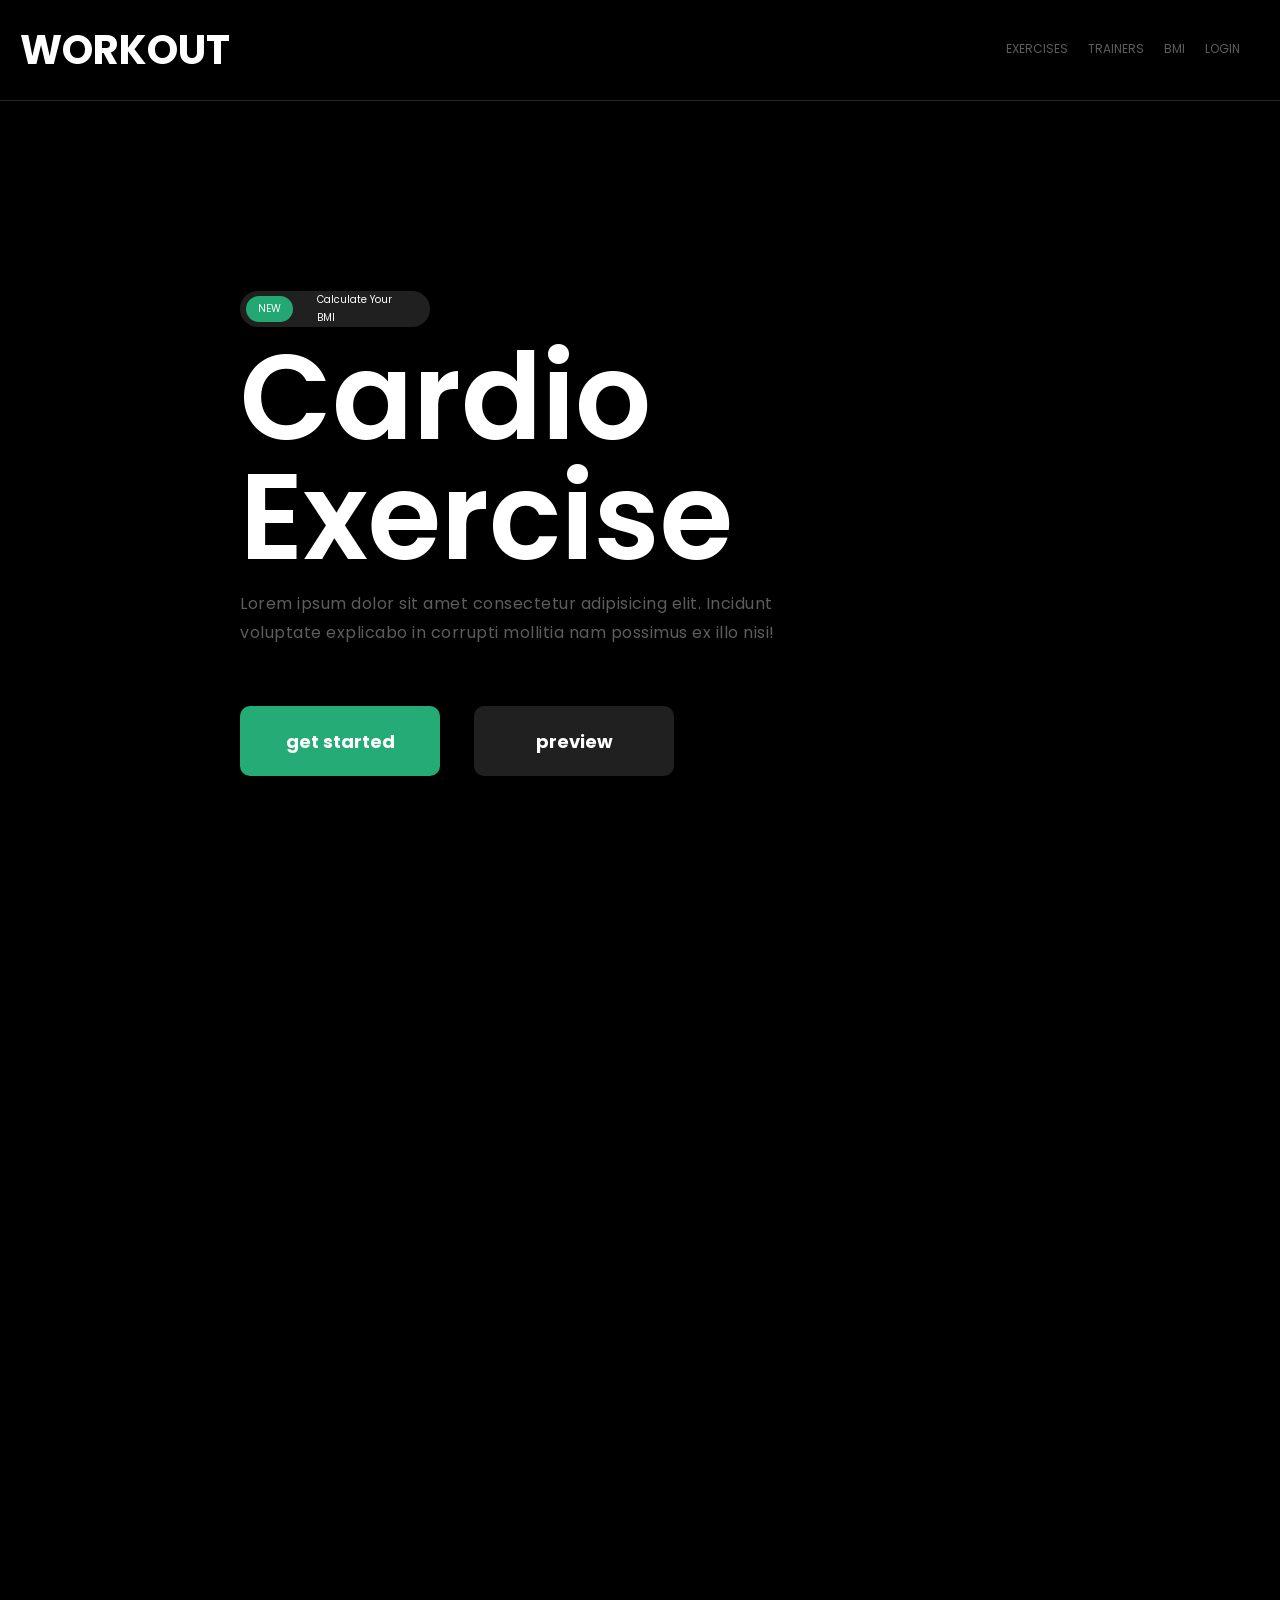
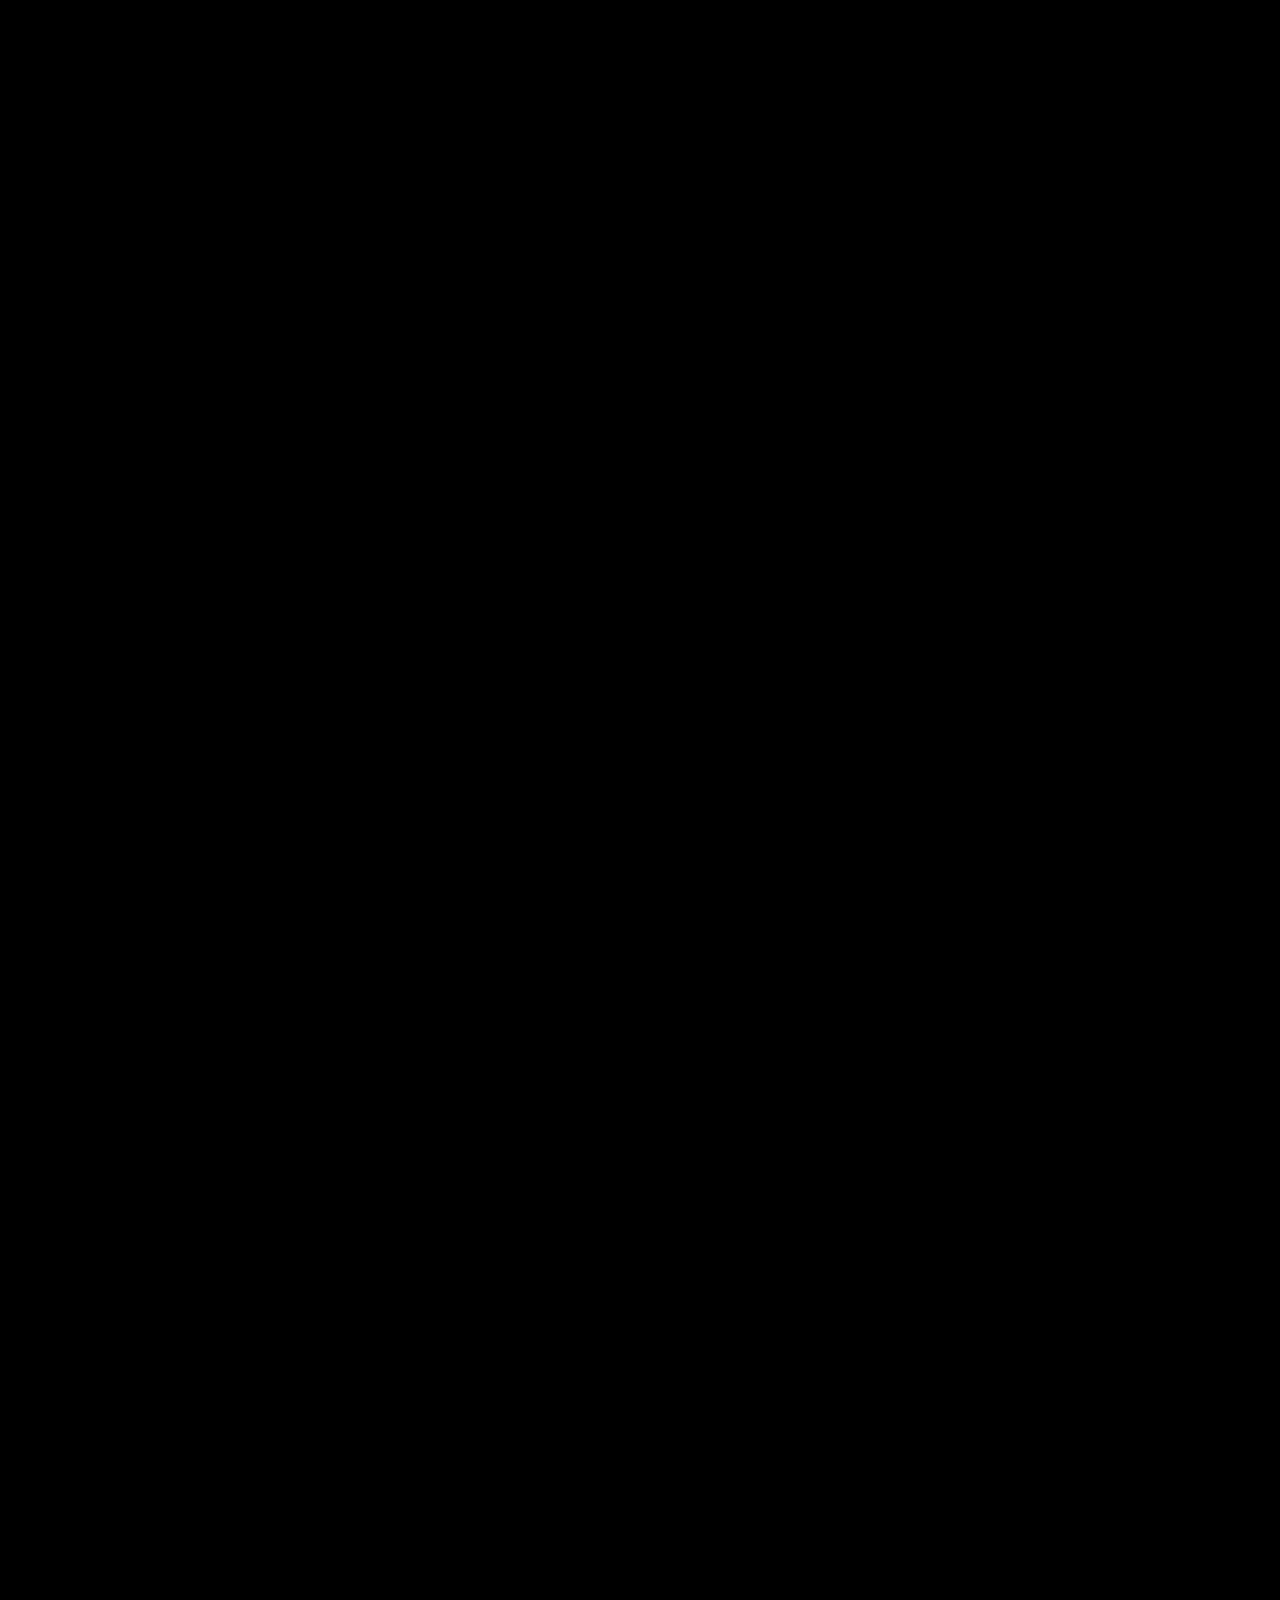
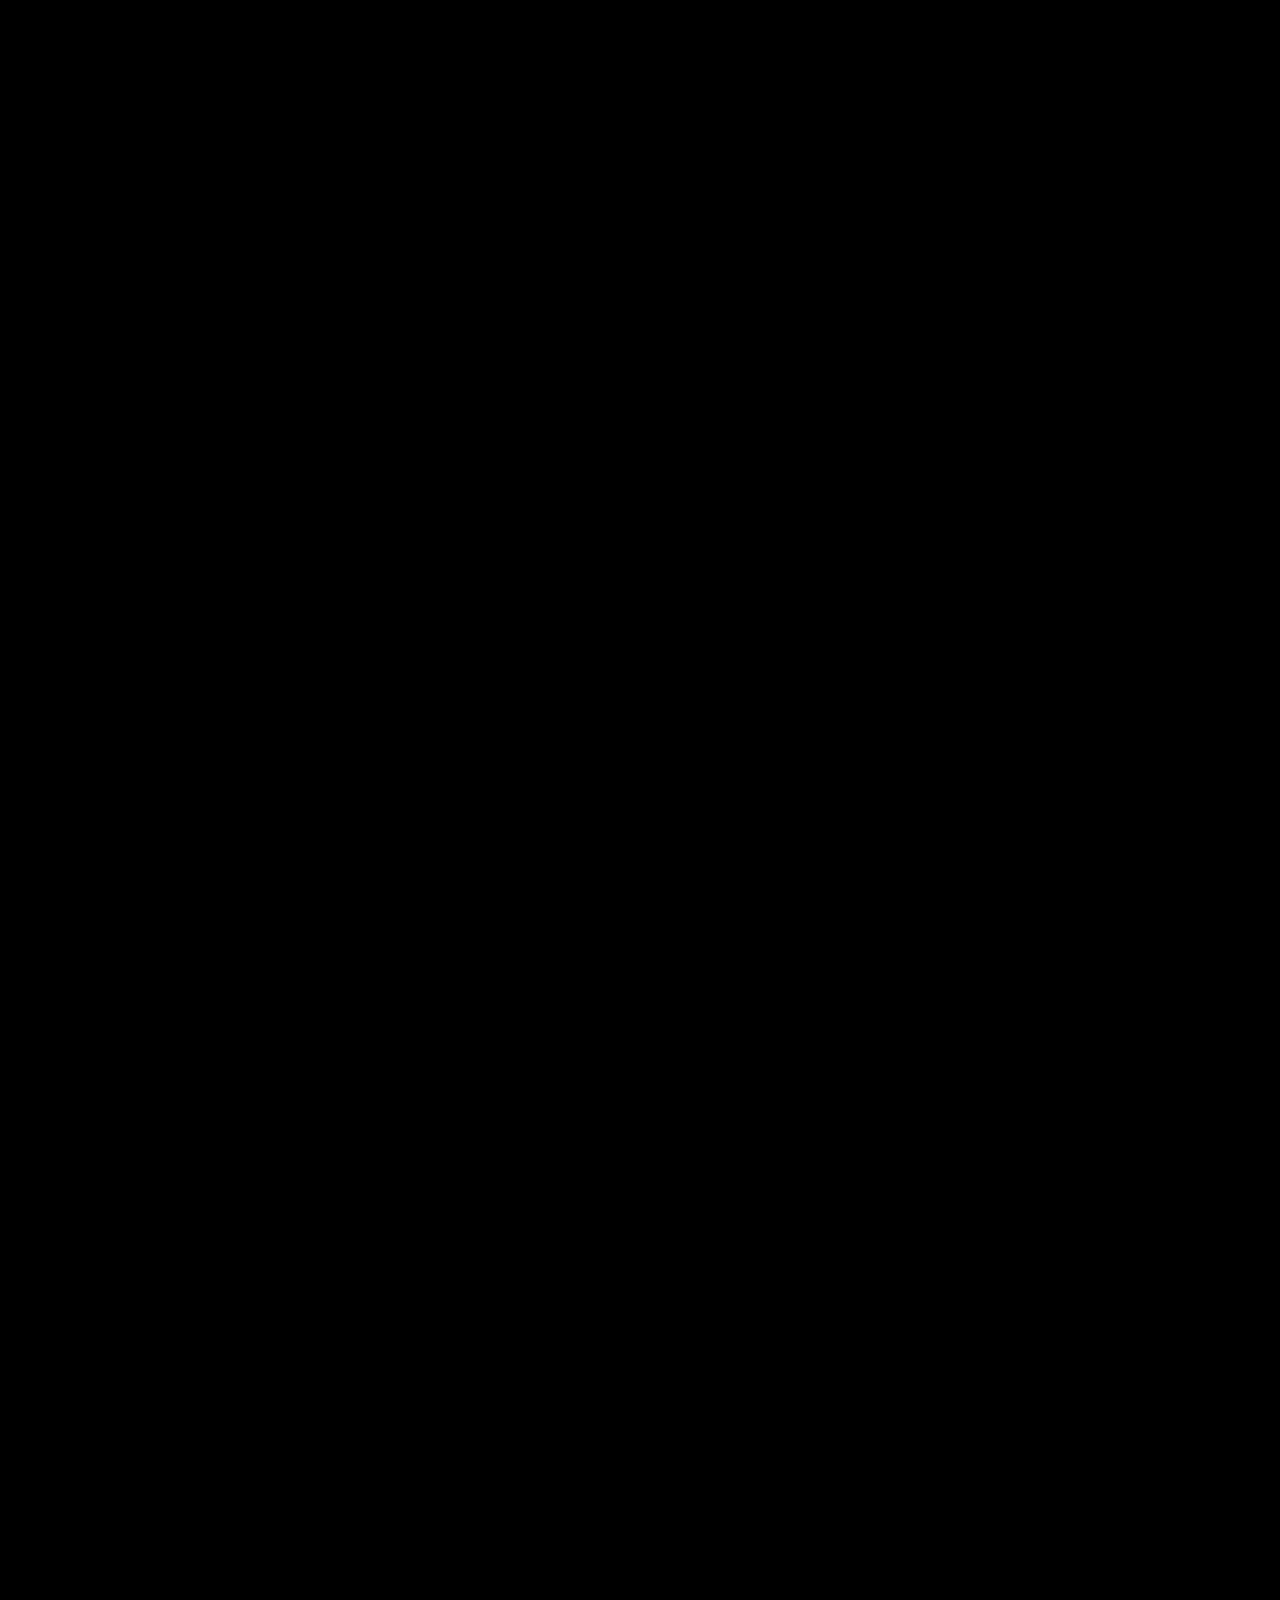
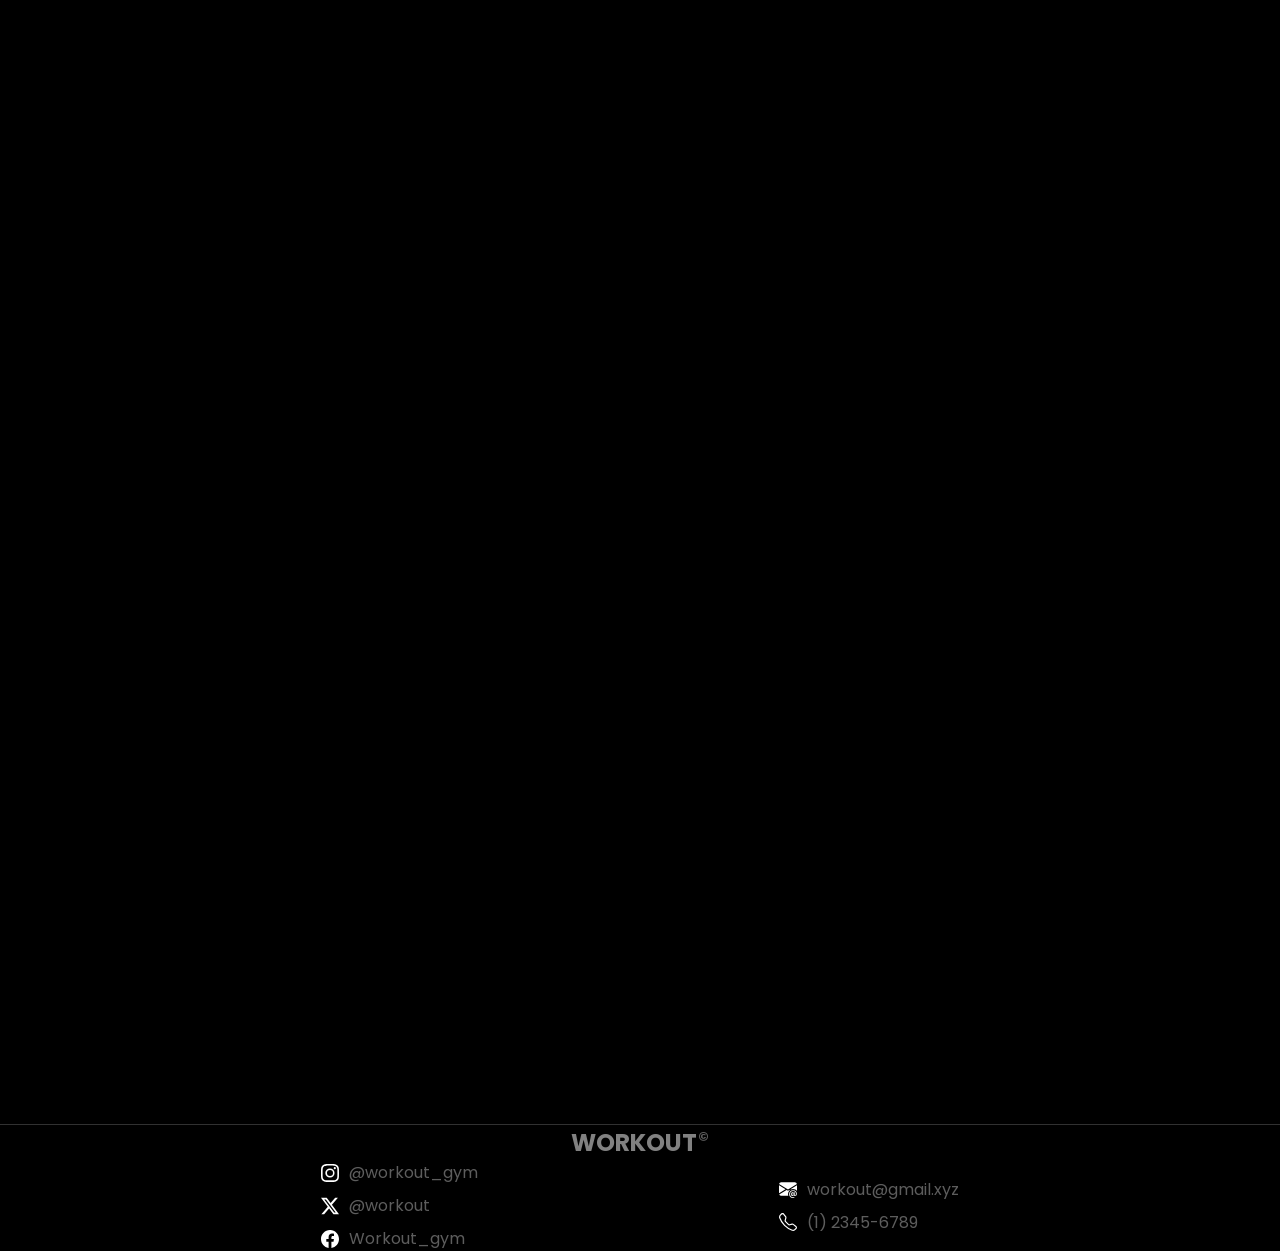
<file: index.html>
<!doctype html>
<html lang="en">
    <head>
        <meta charset="UTF-8" />
        <meta name="viewport" content="width=device-width, initial-scale=1.0" />
        <title>Workout</title>
        <link rel="stylesheet" href="./assets/css/style.css" />

        <link
            href="https://fonts.googleapis.com/css2?family=Poppins:ital,wght@0,100;0,200;0,300;0,400;0,500;0,600;0,700;0,800;0,900;1,100;1,200;1,300;1,400;1,500;1,600;1,700;1,800;1,900&display=swap"
            rel="stylesheet"
        />
        <link rel="stylesheet" href="https://fonts.googleapis.com/css2?family=Material+Symbols+Outlined:opsz,wght,FILL,GRAD@20..48,100..700,0..1,-50..200&icon_names=arrow_forward" />
    </head>
    <body>
        <header>
            <a href="index.html" class="header-logo">WORKOUT</a>
            <nav class="menu-desk">
                <a href="#videos">exercises</a>
                <a href="#exercises">trainers</a>
                <a href="bmi.html">BMI</a>
                <a href="error.html">login</a>
            </nav>

            <nav class="menu-mobile-icon">
                <div class="bar-1"></div>
                <div class="bar-2"></div>
                <div class="bar-3"></div>
            </nav>
            <nav class="menu-mobile">
                <a href="#videos">exercises</a>
                <a href="#exercises">trainers</a>
                <a href="bmi.html">BMI</a>
                <a href="error.html">login</a>
            </nav>
        </header>
        <main class="banner hidden container">
            <div>
                <div class="link-banner">
                    <a class="selected" href="error.html">NEW</a>
                    <a href="bmi.html">Calculate Your BMI</a>
                </div>
                <div class="banner-texts">
                    <h1>Cardio Exercise</h1>
                    <p>Lorem ipsum dolor sit amet consectetur adipisicing elit. Incidunt voluptate explicabo in corrupti mollitia nam possimus ex illo nisi!</p>
                    <button class="selected">get started</button>
                    <button>preview</button>
                    <img src="./assets/img/image1-no-bg.png" alt="" />
                </div>
            </div>
            <div class="banner-aside">
                <div class="banner-aside-infomation--time">
                    <h2>38:14</h2>
                    <p>TIME</p>
                </div>
                <div class="banner-aside-infomation--calories">
                    <h3>165</h3>
                    <p>EST CALORIES</p>
                </div>
            </div>
        </main>
        <section class="videos container hidden">
            <div class="text-section">
                <h5 id="videos">Popular Exercises</h5>

                <a href="error.html">see more exercises</a>
            </div>

            <!-- map nas tumbs dos videos -->
            <div class="flex-grid">
                <div id="videos-thumb"></div>
            </div>
        </section>
        <section class="container hidden">
            <div class="workout-program">
                <h1>Workout Program Made For You <img src="assets/img/icon yellow.png" alt="" /></h1>
                <p>
                    Lorem ipsum dolor sit amet, consectetur adipisicing elit. Qui nobis eum dignissimos suscipit animi magni sit quibusdam nesciunt, similique explicabo.
                    <button><a href="error.html">Get Started</a></button>
                </p>
            </div>
            <div class="flex-img-trainers">
                <div class="grid-img-trainers">
                    <div class="grid-1">
                        <img src="assets/img/image9.png" alt="" />
                        <p>Emily Johnson</p>
                        <span>Trainer</span>
                    </div>
                    <div class="grid-2">
                        <img src="assets/img/image11.png" alt="" />

                        <p>Olivia Parker</p>
                        <span>Trainer</span>
                    </div>
                </div>

                <div class="img-trainer-lg">
                    <img src="assets/img/image10.png" alt="" />

                    <p>Michael Anderson</p>
                    <span>Trainer</span>
                </div>
            </div>
        </section>
        <section class="list-exercises container hidden" id="exercises">
            <!-- map dos exercicios  -->
        </section>
        <footer>
            <h2>WORKOUT <span>©</span></h2>

            <div class="contact">
                <div class="media">
                    <div class="media-icon"><img src="assets/img/instagram.svg" alt="" /><span>@workout_gym</span></div>
                    <div class="media-icon"><img src="assets/img/twitter-x.svg" alt="" /><span>@workout</span></div>
                    <div class="media-icon"><img src="assets/img/facebook.svg" alt="" /><span> Workout_gym</span></div>
                </div>
                <div class="media">
                    <div class="media-icon"><img src="assets/img/email.svg" alt="" /> <span>workout@gmail.xyz</span></div>
                    <div class="media-icon"><img src="assets/img/telephone.svg" alt="" /> <span>(1) 2345-6789</span></div>
                </div>
            </div>
        </footer>
    </body>
    <script src="./assets/javaScript/thumb.js"></script>
    <script src="./assets/javaScript/menu.js"></script>
    <script src="./assets/javaScript/exercises.js"></script>
</html>
</file>
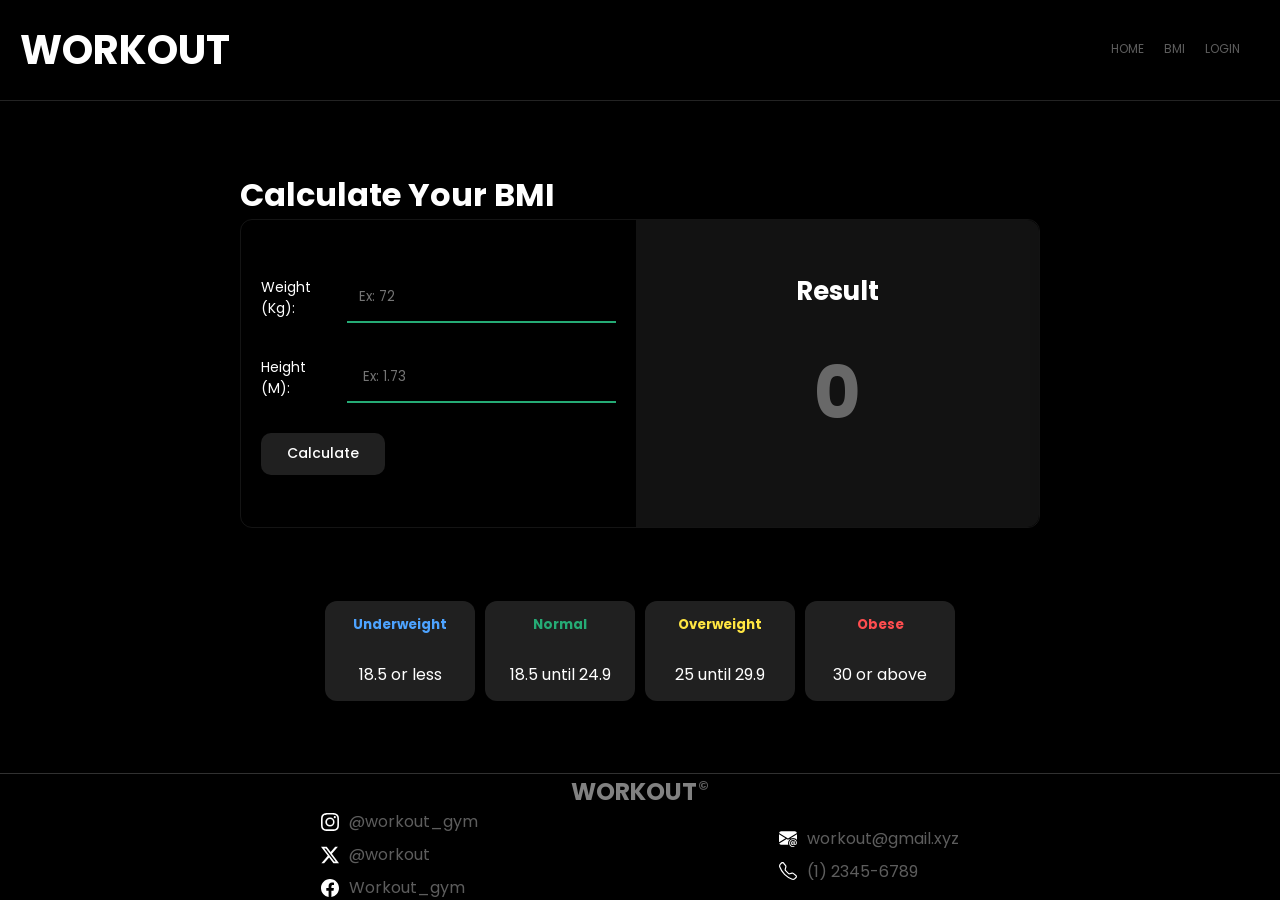
<file: bmi.html>
<!doctype html>
<html lang="en">
    <head>
        <meta charset="UTF-8" />
        <meta name="viewport" content="width=device-width, initial-scale=1.0" />
        <link rel="stylesheet" href="./assets/css/style.css" />

        <link
            href="https://fonts.googleapis.com/css2?family=Poppins:ital,wght@0,100;0,200;0,300;0,400;0,500;0,600;0,700;0,800;0,900;1,100;1,200;1,300;1,400;1,500;1,600;1,700;1,800;1,900&display=swap"
            rel="stylesheet"
        />
        <link rel="stylesheet" href="https://fonts.googleapis.com/css2?family=Material+Symbols+Outlined:opsz,wght,FILL,GRAD@20..48,100..700,0..1,-50..200&icon_names=arrow_forward" />
        <title>Workout - BMI</title>
    </head>
    <body class="bmi-body">
        <header class="bmi-header">
            <a href="index.html" class="header-logo">WORKOUT</a>
            <nav class="menu-desk">
                <a href="index.html">Home</a>
                <a href="bmi.html">BMI</a>
                <a href="error.html">Login</a>
            </nav>

            <nav class="menu-mobile-icon">
                <div class="bar-1"></div>
                <div class="bar-2"></div>
                <div class="bar-3"></div>
            </nav>
            <nav class="menu-mobile">
                <a href="index.html">Home</a>
                <a href="bmi.html">BMI</a>
                <a href="error.html">Login</a>
            </nav>
        </header>

        <main class="bmi-main container hidden">
            <h1 class="hidden">Calculate Your BMI</h1>
            <div class="form-content">
                <form class="bmi-form">
                    <div class="bmi-form-input">
                        <label for="Weight">Weight (Kg):</label>
                        <input type="text" id="weight" name="weight" placeholder="Ex: 72" required />
                    </div>

                    <div class="bmi-form-input">
                        <label class="height" for="Height">Height (M):</label>
                        <input type="text" id="height" name="height" placeholder=" Ex: 1.73" required />
                    </div>

                    <button class="bmi-btn" id="calculate">Calculate</button>
                </form>

                <div class="bmi-result">
                    <h4 id="bmi-title">Result</h4>
                    <span id="bmi-value">0</span>
                    <p id="bmi-text"></p>
                </div>
            </div>

            <section class="bmi-results">
                <div class="bmi underweight">
                    <h5>Underweight</h5>
                    <p>18.5 or less</p>
                </div>
                <div class="bmi normal">
                    <h5>Normal</h5>
                    <p>18.5 until 24.9</p>
                </div>
                <div class="bmi overweight">
                    <h5>Overweight</h5>
                    <p>25 until 29.9</p>
                </div>
                <div class="bmi obese">
                    <h5>Obese</h5>
                    <p>30 or above</p>
                </div>
            </section>
        </main>
        <footer>
            <h2>WORKOUT <span>©</span></h2>

            <div class="contact">
                <div class="media">
                    <div class="media-icon"><img src="assets/img/instagram.svg" alt="" /><span>@workout_gym</span></div>
                    <div class="media-icon"><img src="assets/img/twitter-x.svg" alt="" /><span>@workout</span></div>
                    <div class="media-icon"><img src="assets/img/facebook.svg" alt="" /><span> Workout_gym</span></div>
                </div>
                <div class="media">
                    <div class="media-icon"><img src="assets/img/email.svg" alt="" /> <span>workout@gmail.xyz</span></div>
                    <div class="media-icon"><img src="assets/img/telephone.svg" alt="" /> <span>(1) 2345-6789</span></div>
                </div>
            </div>
        </footer>
        <script src="https://cdn.jsdelivr.net/npm/gsap@3/dist/gsap.min.js"></script>
        <script src="./assets/javaScript/menu.js"></script>
        <script src="assets/javaScript/BMI.js"></script>
    </body>
</html>
</file>
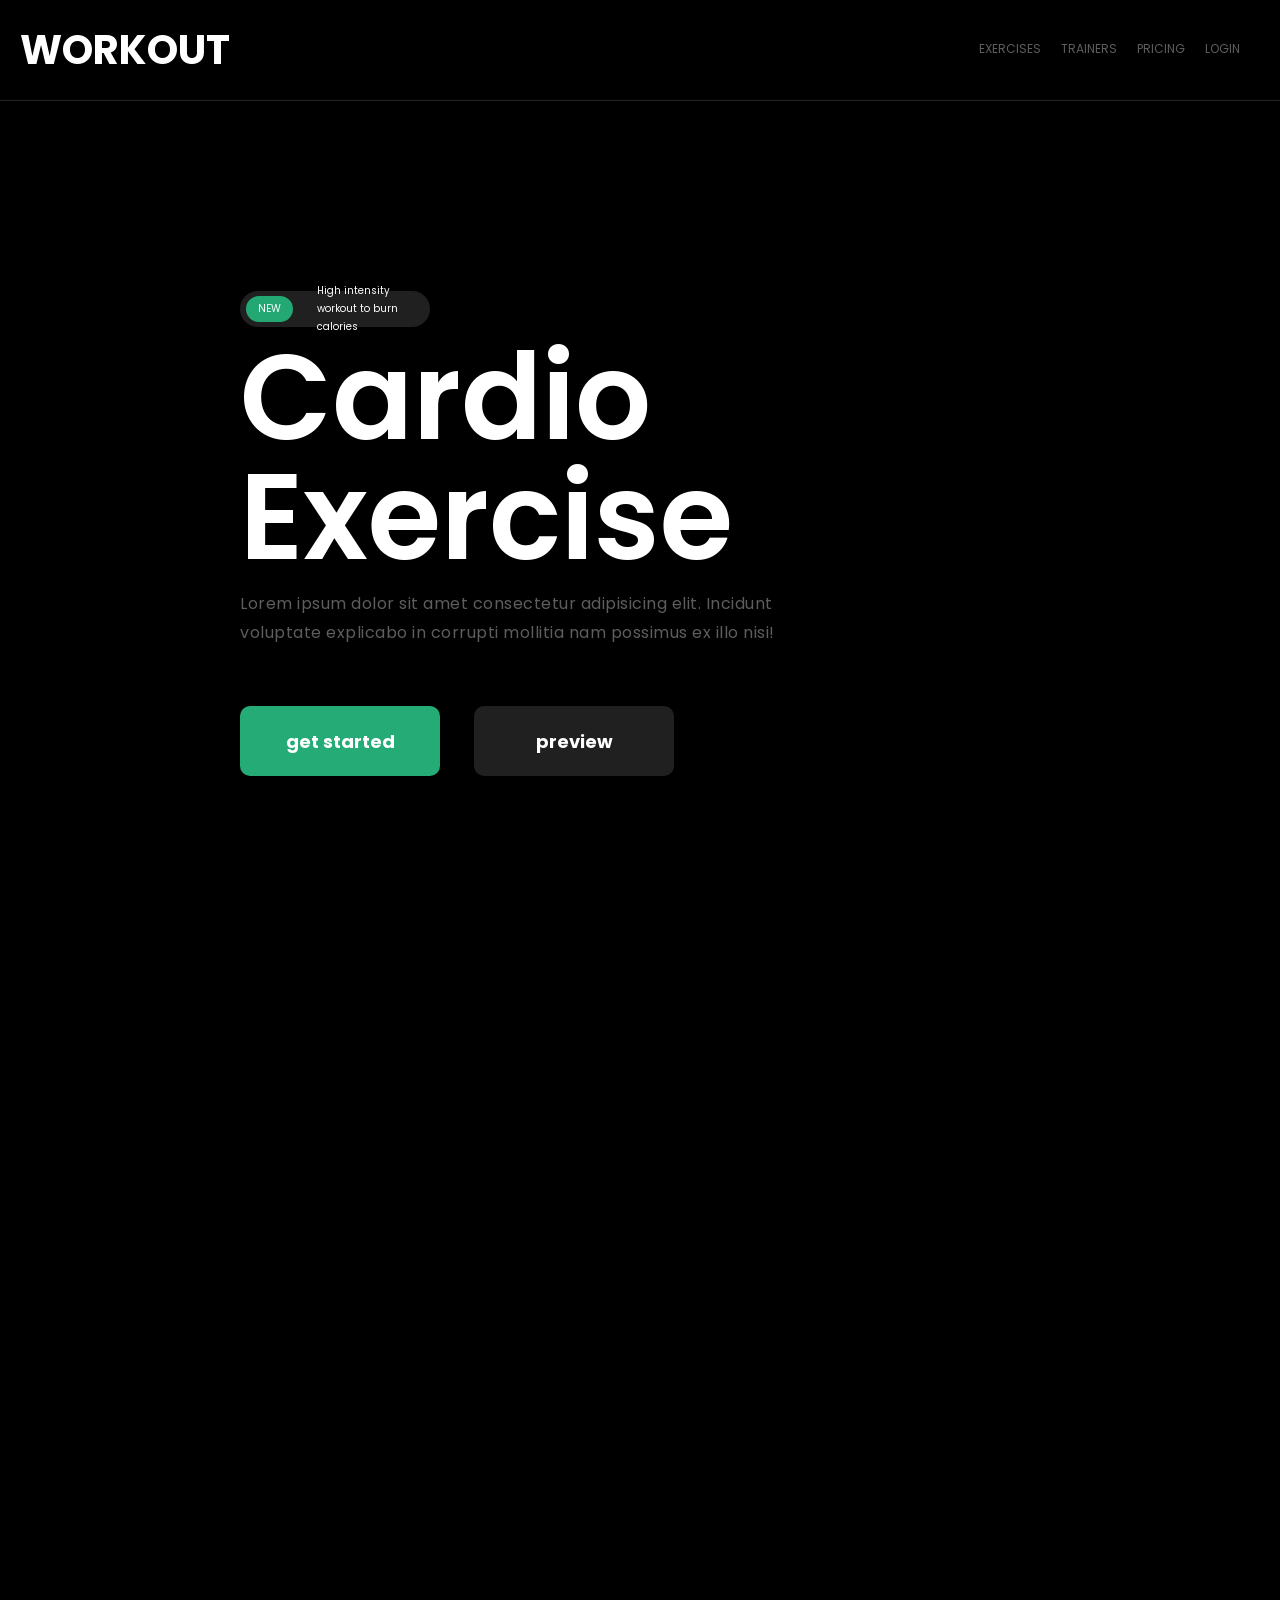
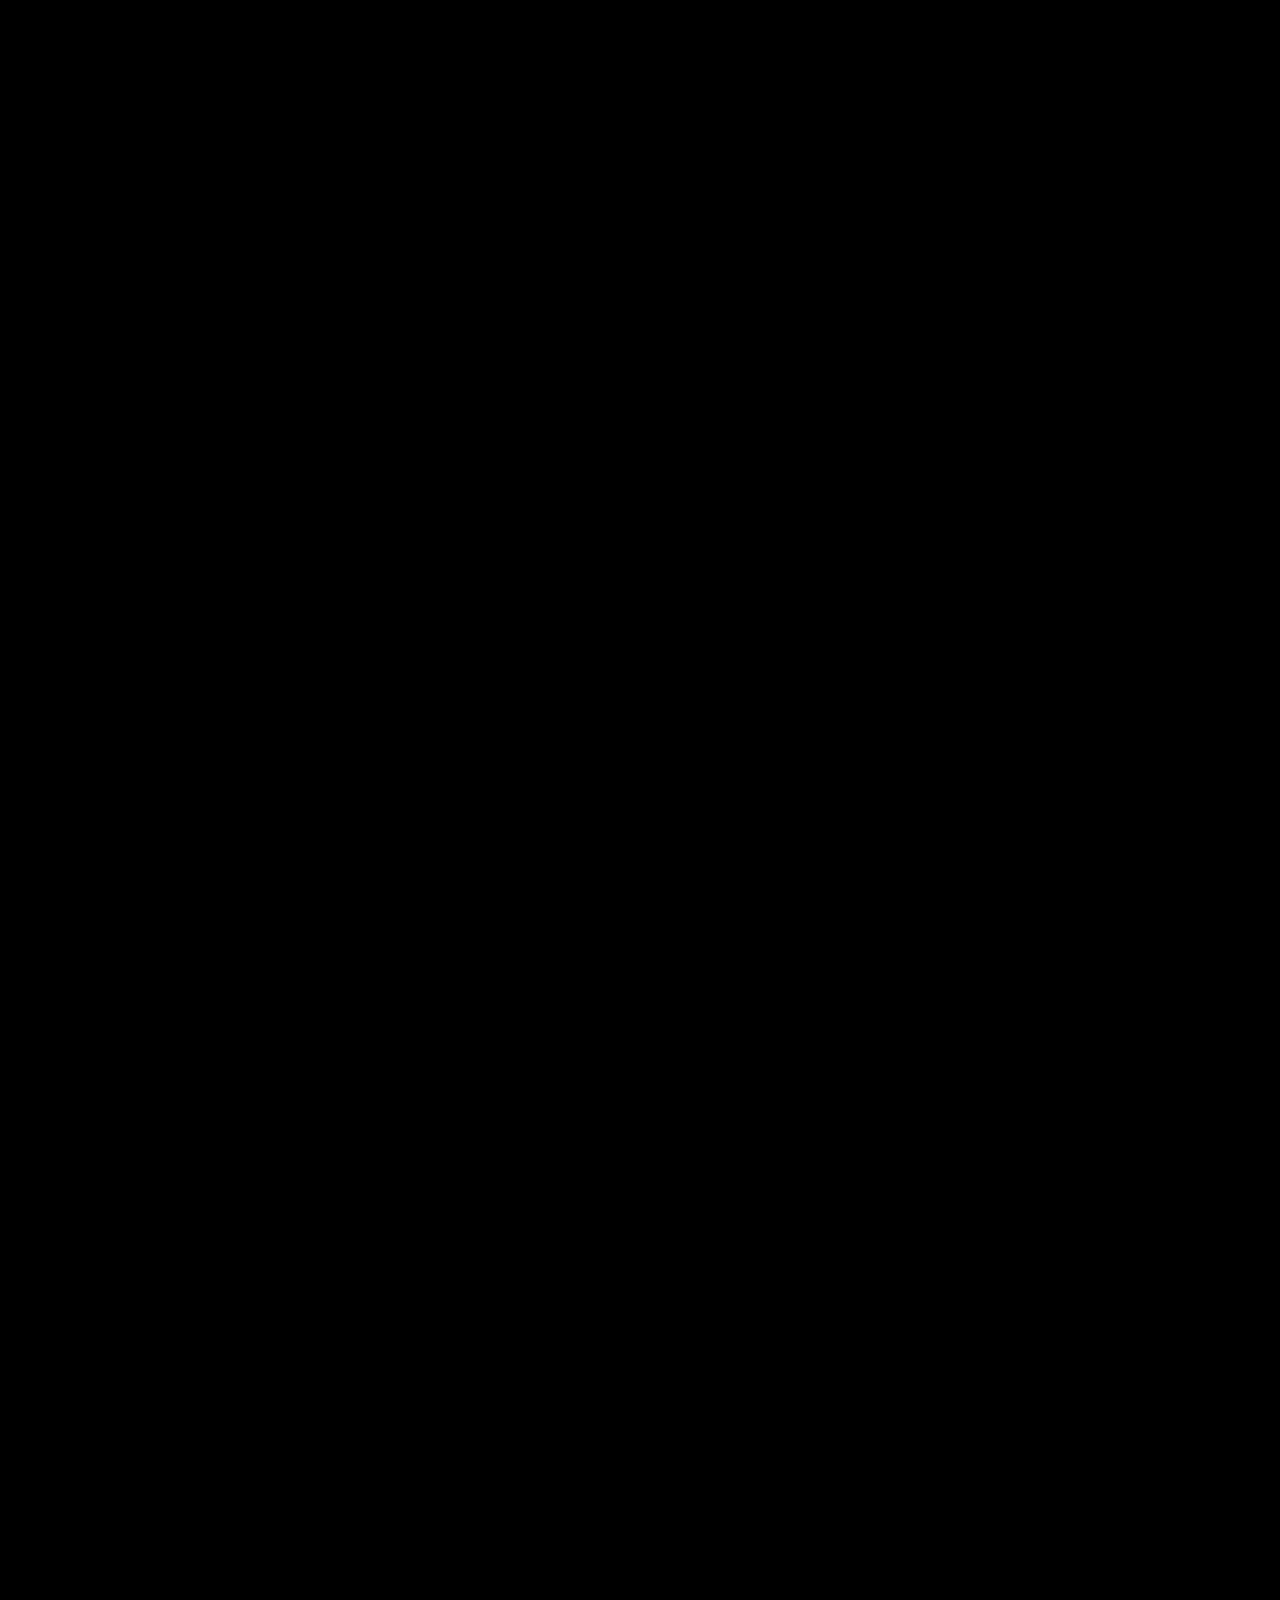
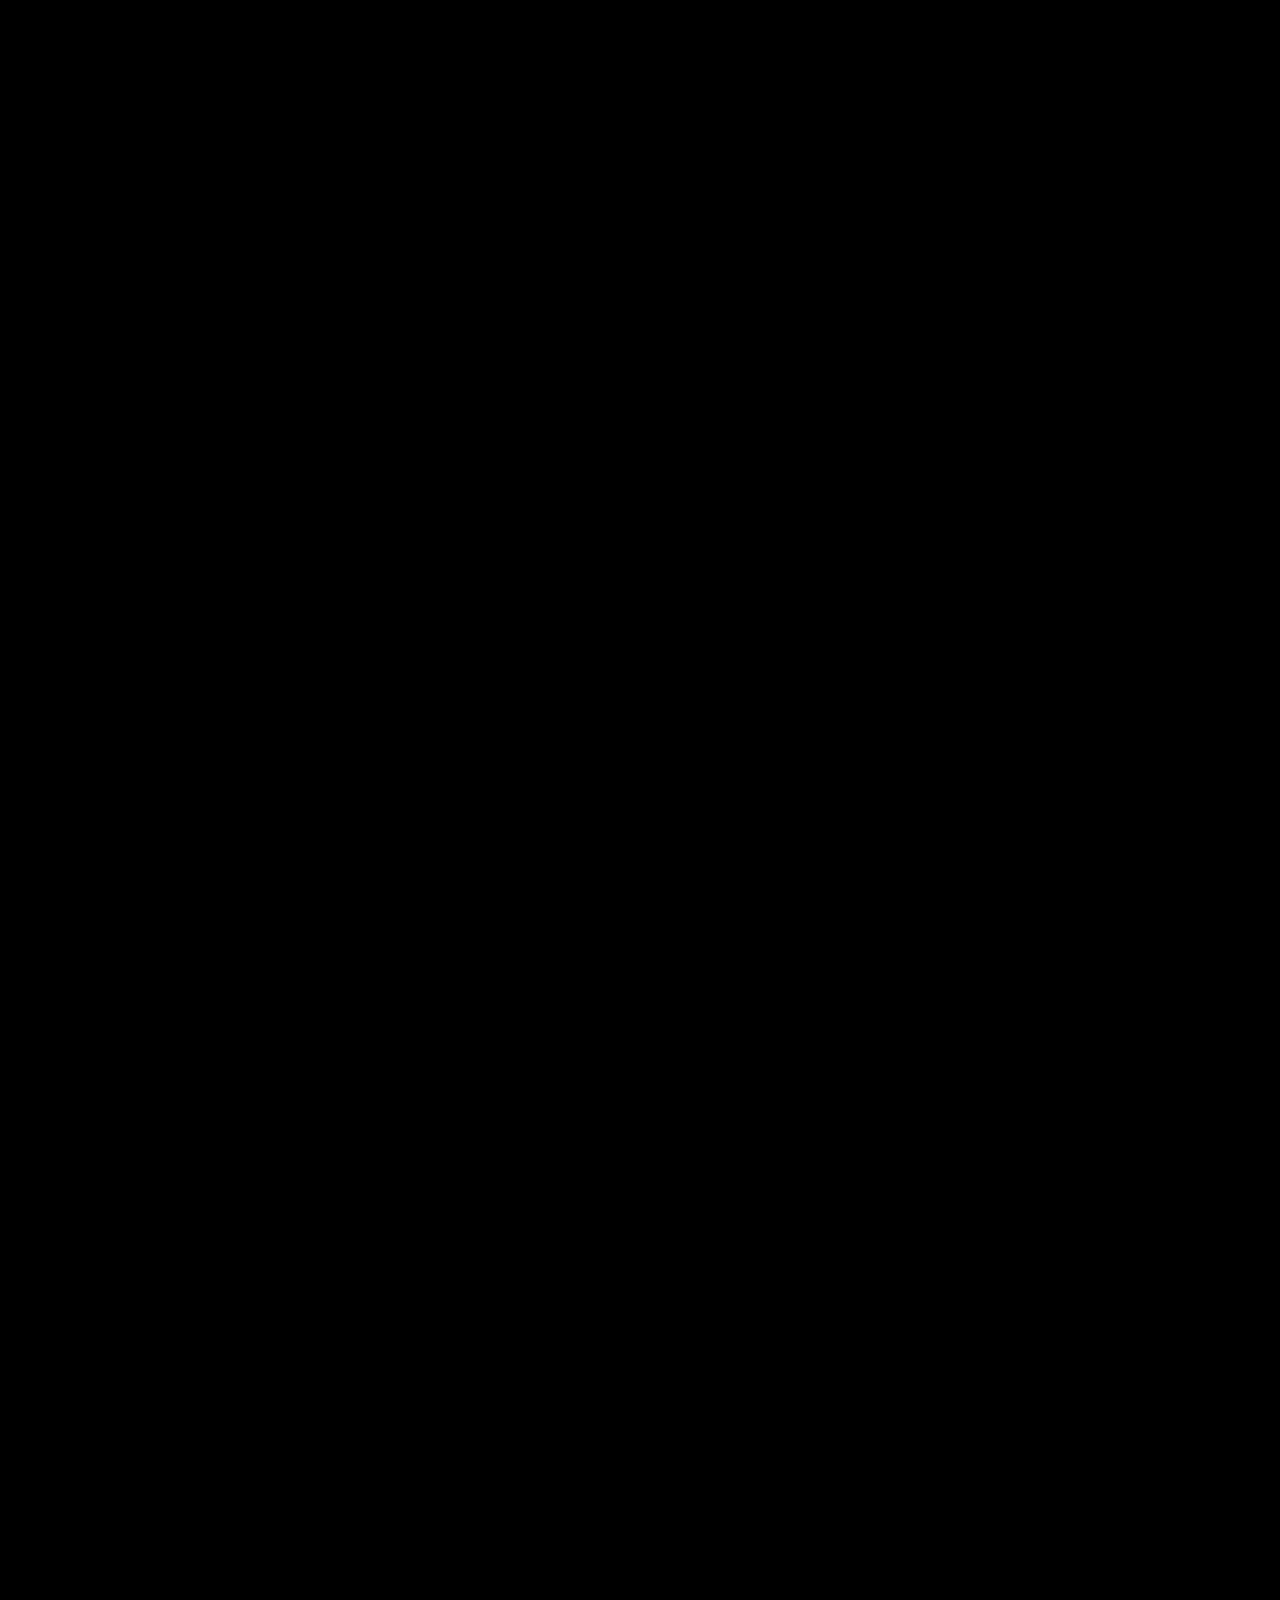
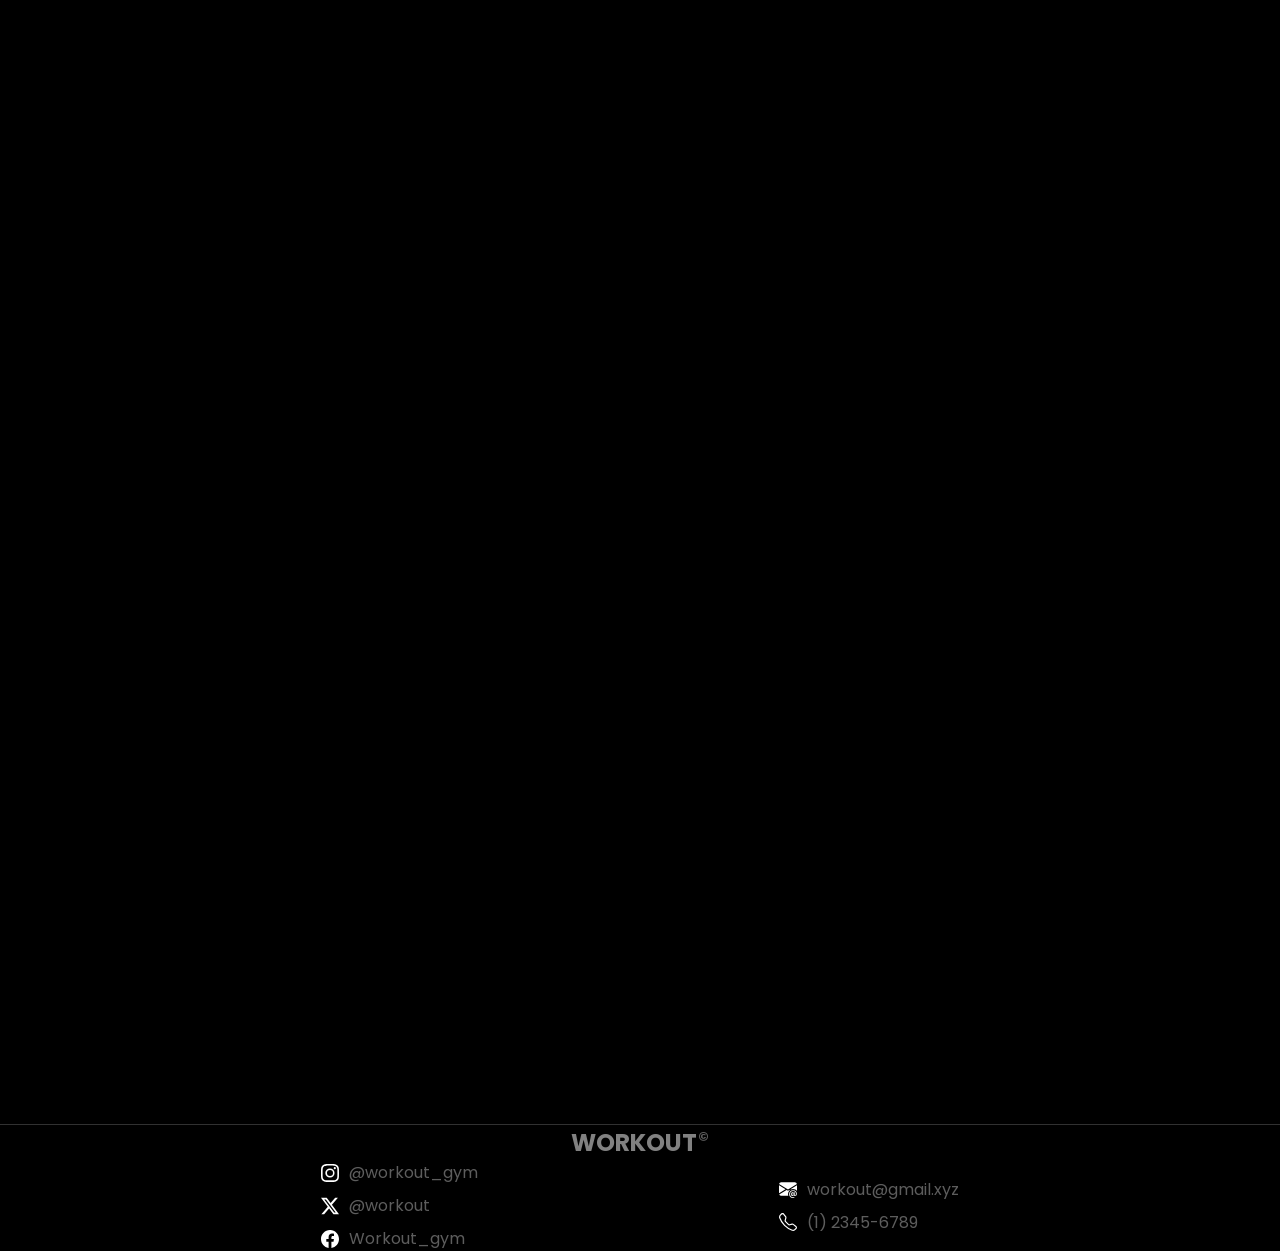
<file: page.html>
<!doctype html>
<html lang="pt-br">
    <head>
        <meta charset="UTF-8" />
        <meta name="viewport" content="width=device-width, initial-scale=1.0" />
        <title>Fitness Page</title>
        <link rel="stylesheet" href="./assets/css/style.css" />
        <link rel="preconnect" href="https://fonts.googleapis.com" />
        <link rel="preconnect" href="https://fonts.gstatic.com" crossorigin />
        <link
            href="https://fonts.googleapis.com/css2?family=Poppins:ital,wght@0,100;0,200;0,300;0,400;0,500;0,600;0,700;0,800;0,900;1,100;1,200;1,300;1,400;1,500;1,600;1,700;1,800;1,900&display=swap"
            rel="stylesheet"
        />
        <link rel="stylesheet" href="https://fonts.googleapis.com/css2?family=Material+Symbols+Outlined:opsz,wght,FILL,GRAD@20..48,100..700,0..1,-50..200&icon_names=arrow_forward" />
    </head>
    <body>
        <header>
            <div class="header-logo">WORKOUT</div>
            <nav class="menu-desk">
                <a href="#videos">exercises</a>
                <a href="#exercises">trainers</a>
                <a href="">pricing</a>
                <a href="">login</a>
            </nav>

            <div class="menu-mobile-icon">
                <div class="bar-1"></div>
                <div class="bar-2"></div>
                <div class="bar-3"></div>
            </div>
            <nav class="menu-mobile">
                <a href="#videos">exercises</a>
                <a href="#exercises">trainers</a>
                <a href="">pricing</a>
                <a href="">login</a>
            </nav>
        </header>
        <main class="banner hidden container">
            <div>
                <div class="link-banner">
                    <a class="selected" href="">NEW</a>
                    <a href="#">High intensity workout to burn calories</a>
                </div>
                <div class="banner-texts">
                    <h1>Cardio Exercise</h1>
                    <p>Lorem ipsum dolor sit amet consectetur adipisicing elit. Incidunt voluptate explicabo in corrupti mollitia nam possimus ex illo nisi!</p>
                    <button class="selected">get started</button>
                    <button>preview</button>
                    <img src="./assets/img/image1-no-bg.png" alt="" />
                </div>
            </div>
            <div class="banner-aside">
                <div class="banner-aside-infomation--time">
                    <h2>38:14</h2>
                    <p>TIME</p>
                </div>
                <div class="banner-aside-infomation--calories">
                    <h3>165</h3>
                    <p>EST CALORIES</p>
                </div>
            </div>
        </main>
        <section class="videos container hidden">
            <div class="text-section">
                <h5 id="videos">Popular Exercises</h5>

                <a href="#">see more exercises</a>
            </div>

            <!-- map nas tumbs dos videos -->
            <div class="flex-grid">
                <div id="videos-thumb"></div>
            </div>
        </section>
        <section class="container hidden">
            <div class="workout-program">
                <h1>Workout Program Made For You <img src="assets/img/icon yellow.png" alt="" /></h1>
                <p>
                    Lorem ipsum dolor sit amet, consectetur adipisicing elit. Qui nobis eum dignissimos suscipit animi magni sit quibusdam nesciunt, similique explicabo.
                    <button>Get Started</button>
                </p>
            </div>
            <div class="flex-img-trainers">
                <div class="grid-img-trainers">
                    <div class="grid-1">
                        <img src="assets/img/image9.png" alt="" />
                        <p>Emily Johnson</p>
                        <span>Trainer</span>
                    </div>
                    <div class="grid-2">
                        <img src="assets/img/image11.png" alt="" />

                        <p>Olivia Parker</p>
                        <span>Trainer</span>
                    </div>
                </div>

                <div class="img-trainer-lg">
                    <img src="assets/img/image10.png" alt="" />

                    <p>Michael Anderson</p>
                    <span>Trainer</span>
                </div>
            </div>
        </section>
        <section class="list-exercises container hidden" id="exercises">
            <!-- map dos exercicios  -->
        </section>
        <footer>
            <h2>WORKOUT <span>©</span></h2>

            <div class="contact">
                <div class="media">
                    <div class="media-icon"><img src="assets/img/instagram.svg" alt="" /><span>@workout_gym</span></div>
                    <div class="media-icon"><img src="assets/img/twitter-x.svg" alt="" /><span>@workout</span></div>
                    <div class="media-icon"><img src="assets/img/facebook.svg" alt="" /><span> Workout_gym</span></div>
                </div>
                <div class="media">
                    <div class="media-icon"><img src="assets/img/email.svg" alt="" /> <span>workout@gmail.xyz</span></div>
                    <div class="media-icon"><img src="assets/img/telephone.svg" alt="" /> <span>(1) 2345-6789</span></div>
                </div>
            </div>
        </footer>
    </body>
    <script src="./assets/javaScript/thumb.js"></script>
    <script src="./assets/javaScript/menu.js"></script>
    <script src="./assets/javaScript/exercises.js"></script>
</html>
</file>
<file: assets/css/style.css>
:root {
    --green-button: #25ab75;
    --yellow-timer: #ffe642;
    --red-calories: #fb1351;
    --text-primary: #fff;
    --text-secudary: #ffffff5d;
    --background: black;
    --background-button: #ffffff20;
    --underweight: #4da3ff;
    --normal: #25ab75;
    --overweight: #ffe642;
    --obese: #ff4d4f;
}

* {
    margin: 0;
    padding: 0;
    box-sizing: border-box;
    font-family: 'poppins';
}
html {
    scroll-behavior: smooth;
}
body {
    background: black;
    color: white;
    display: flex;
    flex-direction: column;
    align-items: center;
    justify-content: center;
    cursor: default;
}

.container {
    margin-left: 370px;
    margin-right: 370px;
    margin-top: 50px;
    width: 1440px;
}
header {
    display: flex;
    justify-content: space-between;
    align-items: center;
    margin-bottom: 140px;
    border-bottom: 1px solid rgba(128, 128, 128, 0.271);
    padding: 20px;
    z-index: 222;
    width: 100%;
    position: sticky;
    top: 0;
    left: 0;
    z-index: 1000;
    width: 100%;
    background: rgba(0, 0, 0, 0.726); /* importante pra não ficar transparente */
    backdrop-filter: blur(12px);
}
.header-logo {
    text-decoration: none;
    color: var(--text-primary);
    z-index: 1000;
    font-size: 30px;
    font-weight: 700;
    cursor: pointer;
    transition:
        letter-spacing ease-in-out 0.9s,
        scale ease-in-out 0.5s;
}
.header-logo:hover {
    letter-spacing: 10px;
    scale: 1.01;
}
a {
    text-decoration: none;
    color: var(--text-primary);
}
.menu-desk {
    width: auto;
    display: flex;
    justify-content: space-between;
}
.menu-desk a,
.menu-mobile a {
    text-decoration: none;
    color: var(--text-secudary);
    text-transform: uppercase;
    font-size: 12px;
    margin-right: 20px;
    border-bottom: transparent solid 2px;
    transition: ease-in-out 200ms;
}
.menu-desk a:hover,
.menu-mobile a:hover {
    transform: scale(1.1);
    color: var(--text-primary);
    border-bottom: var(--green-button) solid 2px;
}
.menu-mobile {
    display: none;
}
.menu-mobile-icon {
    display: none;
    cursor: pointer;
    opacity: 70%;
}
.bar-1,
.bar-2,
.bar-3 {
    width: 30px;
    height: 3px;
    background-color: white;

    transition: ease-in-out 400ms;
    margin-bottom: 5px;
}
.bar-active1 {
    transform: rotate(55deg) translate(9px, 7px);
}

.bar-active2 {
    opacity: 0;
}

.bar-active3 {
    transform: rotate(-55deg) translate(-2px, -1px);

    margin-top: -6px;
}
main {
    display: flex;
    cursor: default;
}
.link-banner {
    display: flex;
    align-items: center;
    justify-content: space-between;
    width: 190px;
    height: 36px;
    border-radius: 50px;
    background: var(--background-button);
}
.link-banner a {
    display: flex;
    align-items: center;
    justify-content: center;
    margin-right: 6px;
    margin-left: 6px;
    padding: 12px;
    width: auto;
    height: 26px;
    border-radius: 50px;
    font-size: 10px;
    text-decoration: none;
    line-height: 18px;
    color: var(--text-primary);
    transition: ease-in-out 300ms;
    opacity: 99%;
    z-index: 1;
    cursor: pointer;
}

.link-banner a:hover,
.selected {
    background-color: var(--green-button);
}
.banner-texts {
    position: relative;
}
.banner-texts h1 {
    font-size: 200px;
    line-height: 180px;
    width: auto;
    font-weight: 600;
    z-index: -1;
}
.banner-texts p {
    font-size: 16px;
    line-height: 29px;
    margin-top: 12px;
    letter-spacing: 0.5px;
    color: var(--text-secudary);
    width: 600px;
}
main img {
    width: 700px;
    height: auto;
    position: absolute;
    overflow: hidden;
    top: -120px;
    left: 570px;
}
button {
    width: 200px;
    height: 70px;
    font-weight: 700;
    font-size: 18px;
    color: var(--text-primary);
    background: var(--background-button);
    border: none;
    border-radius: 10px;
    margin-right: 30px;
    margin-top: 59px;
    margin-bottom: 178px;
    cursor: pointer;
    transition: ease-in-out 300ms;
}
button:hover {
    opacity: 80%;
    scale: 1.05;
    transform: scale(1.01);
}

.banner-aside {
    margin-top: 150px;
    margin-left: 200px;
}
.banner-aside-infomation--time,
.banner-aside-infomation--calories {
    background-color: var(--background-button);
    border-radius: 20px;
    display: flex;
    flex-direction: column;
    justify-content: center;
    align-items: flex-start;
    margin-top: 20px;
    margin-right: 9px;
    padding-left: 40px;
    width: 166px;
}

.banner-aside-infomation--time h2 {
    color: var(--yellow-timer);
    font-weight: 500;
    font-size: 40px;
    margin-top: 20px;
}
.banner-aside-infomation--calories h3 {
    color: var(--red-calories);
    height: 50px;
    font-weight: 500;
    font-size: 40px;
    margin-top: 20px;
}
.banner-aside p {
    font-size: 16px;
    text-transform: uppercase;
    margin-bottom: 20px;
    margin-top: 10px;
    text-align: left;
    width: 120px;
}
.text-section {
    display: flex;
    align-items: center;
    justify-content: space-between;
    margin-bottom: 50px;
}
.text-section h5 {
    font-size: 35px;
    font-weight: 600;
}
.text-section a {
    display: flex;
    justify-content: center;
    align-items: center;
    color: var(--text-secudary);
    border-bottom: transparent;
    text-decoration: none;
    transition: ease-in-out 300ms;
    width: 155 x;
    height: 30px;
}
.text-section a:hover {
    color: var(--text-primary);
    border-bottom: var(--green-button) solid 1px;
    scale: 1.06;
}
#videos-thumb {
    display: grid;
    grid-template-columns: repeat(3, 1fr);
    gap: 16px;
    padding: 1px;
}
.thumb-n-title {
    cursor: pointer;
}
.thumb-n-title img {
    width: 100%;
    height: 296px;
    object-fit: cover;
    object-position: top;
    opacity: 85%;
    border-radius: 16px;
}
.thumb-n-title img:hover {
    transition: 300ms ease;
}

.thumb-n-title h4 {
    width: 100%;
    height: 296px;
    position: relative;
    overflow: hidden;
    margin-top: -296px;
    padding-left: 20px;
    font-size: 50px;
    font-weight: 500;
    text-shadow: 5px 5px 6px rgba(0, 0, 0, 0.5);
    background: linear-gradient(to bottom, rgba(0, 0, 0, 0) 50%, black);
    transition: all 300ms;
    padding-top: 200px;
    border-radius: 16px;
}
.thumb-n-title h4:hover {
    padding-top: 180px;
    transform: scale(1.01);
}

.thumb-n-title h6 {
    font-size: 13px;
    color: var(--text-secudary);
    margin-top: 10px;
    margin-bottom: 20px;
}
.workout-program {
    margin-top: 150px;
    width: 1440px;
    display: flex;
    align-items: center;
    background: linear-gradient(to right, var(--background) 333.3px, var(--background-button) 20%);
}
.workout-program h1 {
    font-size: 120px;
    font-weight: 600;
    margin-top: 70px;
    margin-right: 215px;
    width: 523px;
    line-height: 120px;
}
.workout-program img {
    margin-top: -50px;
}
.workout-program p {
    color: var(--text-secudary);
    font-size: 25px;
    line-height: 40px;
    display: flex;
    justify-content: center;
    flex-direction: column;
    width: 558px;
    margin-left: -83px;
}
.workout-program button {
    background-color: var(--green-button);
}
.flex-img-trainers {
    display: flex;
    flex-direction: row;
    margin-left: 13px;
}
.grid-img-trainers {
    display: grid;
    grid-template-columns: 2fr;
    grid-template-rows: 2fr;
    width: 642px;
    margin-right: 168px;
}

.grid-2 {
    grid-column: 2/3;
    grid-row: 2/3;
    margin-top: -77px;
}

.grid-img-trainers img {
    width: 321px;
    height: 321px;
    object-fit: none;
    object-position: 57% top;
    cursor: pointer;
    transition: ease-in-out 400ms;
}

.grid-img-trainers img:hover {
    object-position: 55% 5%;
    scale: 1.05;
}
.img-trainer-lg {
    display: flex;
    flex-direction: column;
    object-fit: cover;
    object-position: center;
}
.img-trainer-lg img {
    width: 558px;
    height: 514px;
    object-fit: none;
    object-position: 50% 30%;
    margin-top: -193px;
    margin-left: -168px;
    transition: ease-in-out 400ms;
    cursor: pointer;
}
.img-trainer-lg img:hover {
    scale: 1.03;
    object-position: 53% 5%;
}
.img-trainer-lg p,
.img-trainer-lg span {
    margin-left: -145px;
}
.flex-img-trainers p {
    margin-top: 20px;
}
span {
    color: var(--text-secudary);
}
#exercises {
    margin: 50px 0;
}

.list-item {
    border-bottom: solid var(--background-button) 1px;
    display: flex;
    justify-content: space-evenly;
    align-items: center;
    height: 250px;
    transition: all 300ms ease-in-out;
}
.list-item:hover {
    background: #121212;
}
.title-info {
    width: 50%;
    cursor: pointer;
    height: 250px;
    display: flex;
    flex-direction: column;
    justify-content: center;
    margin-left: 30px;
}
.list-item p {
    color: var(--text-secudary);
    font-size: 25px;
    font-weight: 600;
}
.list-item h4 {
    font-size: 50px;
    font-weight: 400;
}
.exercise-icon {
    cursor: pointer;
    height: auto;
    width: 20px;
}
.list-item:hover .exercise-icon {
    scale: 1.5;
    transition: all 400ms;
}

.hidden {
    opacity: 0;
    transition: all 400ms;
    filter: blur(5px);
}

.show {
    opacity: 1;
    filter: blur(0);
}
.hidden:last-child {
    transform: translateX(100%);
}
.show:last-child {
    transform: translateX(0);
    transition: all 1200ms ease-in-out;
}

footer {
    display: flex;
    flex-direction: column;
    justify-content: center;
    align-items: center;
    width: 100%;

    border-top: #ffffff31 solid 1px;
}
footer h2 {
    display: flex;
    align-items: end;
    color: #ffffff81;
}

footer h2 span {
    display: flex;
    padding-bottom: 14px;
    padding-left: 1px;
    font-size: 12px;
}
footer .contact {
    display: flex;
    justify-content: space-evenly;
    align-items: center;
    padding: 0 20px;
    width: 100%;
}
footer .media {
    display: flex;
    flex-direction: column;
    gap: 8px;
}
footer .media .media-icon {
    display: flex;
    justify-content: left;
    align-items: center;
    cursor: pointer;
}
footer .media img {
    filter: invert(1);
    margin-right: 10px;
    height: 18px;
}
footer .media .media-icon:hover span {
    transition: all 200ms ease-in-out;
}
footer .media .media-icon:hover span {
    color: #ffffff8d;
}

/* BMI SCREEN  */

body.bmi-body {
    display: flex;
    flex-direction: column;
    height: 100dvh;
}
header.bmi-header {
    margin-bottom: 20px;
}
main.bmi-main {
    flex-direction: column;
    flex: 2;
}

.form-content {
    display: flex;
    flex: 1.5;
    border: #3b3b3b59 solid 1px;
    border-radius: 12px;
}
form.bmi-form {
    flex: 1;
    display: flex;
    flex-direction: column;
    justify-content: center;
    align-items: start;
    margin: 10px 20px;
    gap: 30px;
}
form.bmi-form button {
    margin: 0;
}
.bmi-form-input {
    width: 100%;
    display: flex;
    gap: 10px;
    justify-content: space-between;
    align-items: center;
}
.bmi-form-input input {
    height: 50px;
    padding-left: 12px;
    flex: 1;
    background: var(--background);
    color: var(--text-primary);
    border: none;
    border-bottom: #25ab75 solid 2px;
    transition: all ease-in-out 150ms;
}
label {
    font-size: 14px;
}
label.height {
    margin-right: 6px;
}

.bmi-form-input input:focus {
    border-bottom: #25ab75 solid 5px;
}

.bmi-btn {
    width: 124px;
    height: 42px;
    font-size: 14px;
    font-weight: 500;
    transition: all ease-in-out 150ms;
}
.bmi-btn:hover {
    scale: none;
    background: #25ab75;
    font-weight: 700;
}
.bmi-result {
    background: #121212;
    flex: 1;
    display: flex;
    flex-direction: column;
    justify-content: space-evenly;
    align-items: center;
    padding: 24px;
    border-radius: 0 12px 12px 0;
}

.bmi-result h4 {
    font-size: 26px;
}
.bmi-result span {
    font-size: 72px;
    font-weight: 700;
}
.bmi-result p {
    font-size: 12px;
}
section.bmi-results {
    display: flex;
    justify-content: center;
    align-items: center;
    flex: 1;
    padding: 20px 0;
    gap: 10px;
}
.bmi {
    height: 100px;
    max-width: 150px;
    flex: 1;
    display: flex;
    flex-direction: column;
    justify-content: space-between;
    padding: 14px 0;
    align-items: center;
    border-radius: 12px;
    background: var(--background-button);
}
.bmi p {
    color: var(--text-primary);
    text-align: center;
    padding: 0 14px;
}
.underweight {
    color: var(--underweight);
}
.normal {
    color: var(--normal);
}
.overweight {
    color: var(--overweight);
}
.obese {
    color: var(--obese);
}

/* error page  */
.error-body {
    display: flex;
    justify-content: center;
    align-items: center;
    height: 100dvh;
    width: 100%;
}
main.error-main {
    flex-direction: column;
    height: 100%;
    justify-content: start;
    align-items: center;
}

.back-btn-error {
    border-radius: 12px;
    color: var(--text-primary);
    text-decoration: none;
    margin-top: 20px;
    padding: 16px;
    font-size: 14px;
    font-weight: 500;
    transition: all ease-in-out 150ms;
    background: var(--background-button);
}
.back-btn-error:hover {
    background: var(--green-button);
    font-weight: 700;
    scale: none;
}
@media (max-width: 1500px) {
    .container {
        width: 800px;
        margin-left: 40px;
        margin-right: 40px;
    }
    .header-logo {
        font-size: 40px;
    }

    .banner-texts h1 {
        font-size: 120px;
        line-height: 120px;
        width: auto;
        margin-top: 10px;
    }
    main img,
    .banner-aside {
        display: none;
    }
    .workout-program {
        width: 800px;
        flex-direction: column;
        justify-content: center;
        background: linear-gradient(to right, var(--background) 400px, var(--background-button) 20%);
    }
    .flex-img-trainers {
        flex-direction: column;
    }
    .grid-img-trainers img {
        width: 400px;
        height: 400px;
    }
    .grid-2 {
        margin-top: -97px;
        margin-left: -10px;
    }
    .img-trainer-lg img {
        width: 786px;
        height: 414px;
        margin-top: 10px;
        margin-left: 0px;
    }
    .img-trainer-lg p,
    .img-trainer-lg span {
        margin-left: 0;
    }
    .thumb-n-title h4 {
        font-size: 30px;
    }
    .title-info {
        width: 400px;
    }
}

@media (max-width: 930px) {
    .container {
        width: 600px;
    }

    .header-logo {
        font-size: 20px;
    }
    .banner-texts h1 {
        margin-top: 30px;
    }

    .workout-program {
        margin-top: 150px;
        width: 600px;
        display: flex;
        flex-direction: column;
        align-items: center;
        justify-content: center;
        background: linear-gradient(to right, var(--background) 300px, var(--background-button) 20%);
    }
    .workout-program h1 {
        font-size: 100px;
        margin-right: 0px;
    }
    .workout-program p {
        margin-left: 0;
        text-align: center;
    }
    .workout-program button {
        margin-left: 200px;
    }
    .grid-img-trainers {
        width: 600px;
        margin-bottom: 10px;
    }
    .grid-img-trainers img {
        width: 300px;
        height: 300px;
    }
    .grid-2 {
        grid-column: 2/3;
        grid-row: 2/3;

        margin-top: -77px;
    }
    .flex-img-trainers {
        margin-left: 0px;
    }
    .img-trainer-lg img {
        width: 600px;
        height: 414px;

        object-position: 50% 30%;
        margin-top: 10px;
        margin-left: 0px;
    }
    .img-trainer-lg img:hover {
        object-position: 53% 25%;
    }
    #videos-thumb {
        display: grid;
        grid-template-columns: repeat(2, 1fr);
        gap: 16px;
        padding: 1px;
    }

    .list-item h4 {
        font-size: 40px;
    }

    @media (max-width: 686px) {
        .container {
            width: 90vw;
            margin-left: 2vw;
            margin-right: 2vw;
        }
        header {
            margin-bottom: 6vh;
            background-color: rgb(0, 0, 0);

            top: 0;
            z-index: 1000;
        }
        .header-logo {
            font-size: 5vw;
        }
        .menu-desk {
            display: none;
        }
        .menu-mobile {
            position: absolute;
            top: 100%; /* 👈 exatamente abaixo do header */
            left: 0;
            width: 100%;
            transform: translateY(-100%); /* 👈 escondido atrás */
            opacity: 0;
            display: flex;
            justify-content: space-evenly;
            align-items: center;
            background: #161616;
            padding: 16px;

            z-index: 999; /* 👈 menor que o header */
        }

        .menu-show {
            transform: translateY(0); /* 👈 desce */
            transition: ease-in-out 600ms;
            opacity: 1;
        }
        .menu-mobile a {
            color: var(--text-secudary);
            font-size: 2.7vw;
            padding-bottom: 2px;
        }
        .menu-mobile-icon {
            display: block;
            z-index: 1000;

            height: 30px;
        }
        .link-banner {
            margin-top: 2vh;
        }
        .banner-texts {
            display: flex;
            flex-direction: column;
            align-items: start;
            justify-content: center;
        }
        .banner-texts h1 {
            font-size: 10vw;
            line-height: 10vw;
            width: 80vw;
            margin-top: 10vw;
            font-weight: 600;
            z-index: -1;
            text-align: left;
        }
        .banner-texts p {
            font-size: 2.6vw;
            line-height: 4vw;
            padding: 1vw;
            margin-top: 5vw;
            margin-bottom: 8vw;
            width: 80vw;
        }
        button {
            width: 70vw;
            height: 5vh;
            font-weight: 700;
            font-size: 2vw;
            margin-top: 1vh;
            margin-left: 10vw;
            margin-bottom: 0;
        }
        .text-section {
            margin-bottom: 2vh;
            margin-top: 8vh;
        }
        .text-section h5 {
            font-size: 5vw;
            width: 80vw;
            font-weight: 600;
        }
        .text-section a {
            width: 29vw;
            height: 3vh;
            font-size: 2.5vw;
            text-align: right;
        }
        #videos-thumb {
            display: grid;
            grid-template-columns: repeat(1, 1fr);
            gap: 2vw;
            padding: 1vw;
        }
        .thumb-n-title img {
            width: 100%;
            height: 27vh;
        }
        .workout-program {
            margin-top: 5vh;
            width: 90vw;
            background: linear-gradient(52deg, var(--background) 50%, var(--background-button) 20%);
            margin-bottom: 5vh;
        }
        .workout-program h1 {
            width: 85vw;
            font-size: 10vw;

            line-height: 10vw;
        }
        .workout-program img {
            margin-top: 0;
            width: 80vw;
        }
        .workout-program p {
            font-size: 4vw;
            line-height: 5vw;
            display: flex;
            justify-content: center;
            flex-direction: column;
            width: 85vw;
            text-align: center;
        }
        .workout-program button {
            margin-bottom: 8vh;
            margin-top: 3vh;
            margin-left: 10vw;
        }
        .grid-img-trainers {
            display: grid;
            grid-template-columns: 1fr;
            grid-template-rows: 2fr;
            width: 90vw;
        }
        .grid-1 img {
            object-fit: cover;
        }
        .grid-2 {
            grid-column: 1;
            grid-row: 2;
            margin-top: 2vh;
            margin-left: 0;
        }
        .grid-img-trainers img {
            width: 85vw;
            margin-left: 2vw;
            margin-top: 5vh;
            margin-right: 0px;
        }

        .img-trainer-lg img {
            width: 85vw;
            height: 40vh;
            object-position: 50% 20%;
            margin-top: 9vh;
            margin-left: 2vw;
        }

        .img-trainer-lg p,
        .flex-img-trainers p,
        .flex-img-trainers span,
        .img-trainer-lg span {
            margin-left: 6vh;
        }
        #exercises {
            margin-top: 10vh;
        }
        .list-item {
            height: 12vh;
        }
        .list-item p {
            font-size: 2vw;
        }
        .title-info {
            width: 50vw;
            height: auto;
        }

        .list-item p {
            font-size: 2vw;
            font-weight: 600;
            margin-left: 2vw;
        }
        .list-item h4 {
            font-size: 4vw;
            font-weight: 400;
            margin-bottom: 0;
        }
        .list-item span {
            font-size: 2vw;
        }
        .exercise-icon {
            cursor: pointer;
            height: auto;
            width: 4vw;
            margin-right: 2vw;
        }
        footer .contact {
            justify-content: space-between;
            padding: 0 20px;
        }
        footer .contact .media {
            height: 90px;
            border: solid 1;
        }
        footer .contact .media span {
            font-size: 10px;
        }
    }
    .form-content {
        flex-direction: column;
        flex: 3;
    }
    form.bmi-form {
        align-items: center;
    }
    .bmi-result {
        border-radius: 0 0 12px 12px;
    }
    @media (max-width: 490px) {
        body.bmi-body {
            display: flex;
            flex-direction: column;
            height: 97vh;
        }
        .bmi-form-input input {
            max-width: 200px;
        }
        section.bmi-results h5 {
            font-size: 10px;
        }
        section.bmi-results {
            font-size: 8px;
        }
        .bmi p {
            padding: 0 20px;
        }
        .bmi {
            height: 60px;
            padding: 5px 0;
        }
        footer {
            height: 150px;
            padding: 8px 0;
        }
        footer h2 {
            font-size: 16px;
        }
        footer h2 span {
            padding-bottom: 11px;
            font-size: 8px;
        }
    }
}
</file>
